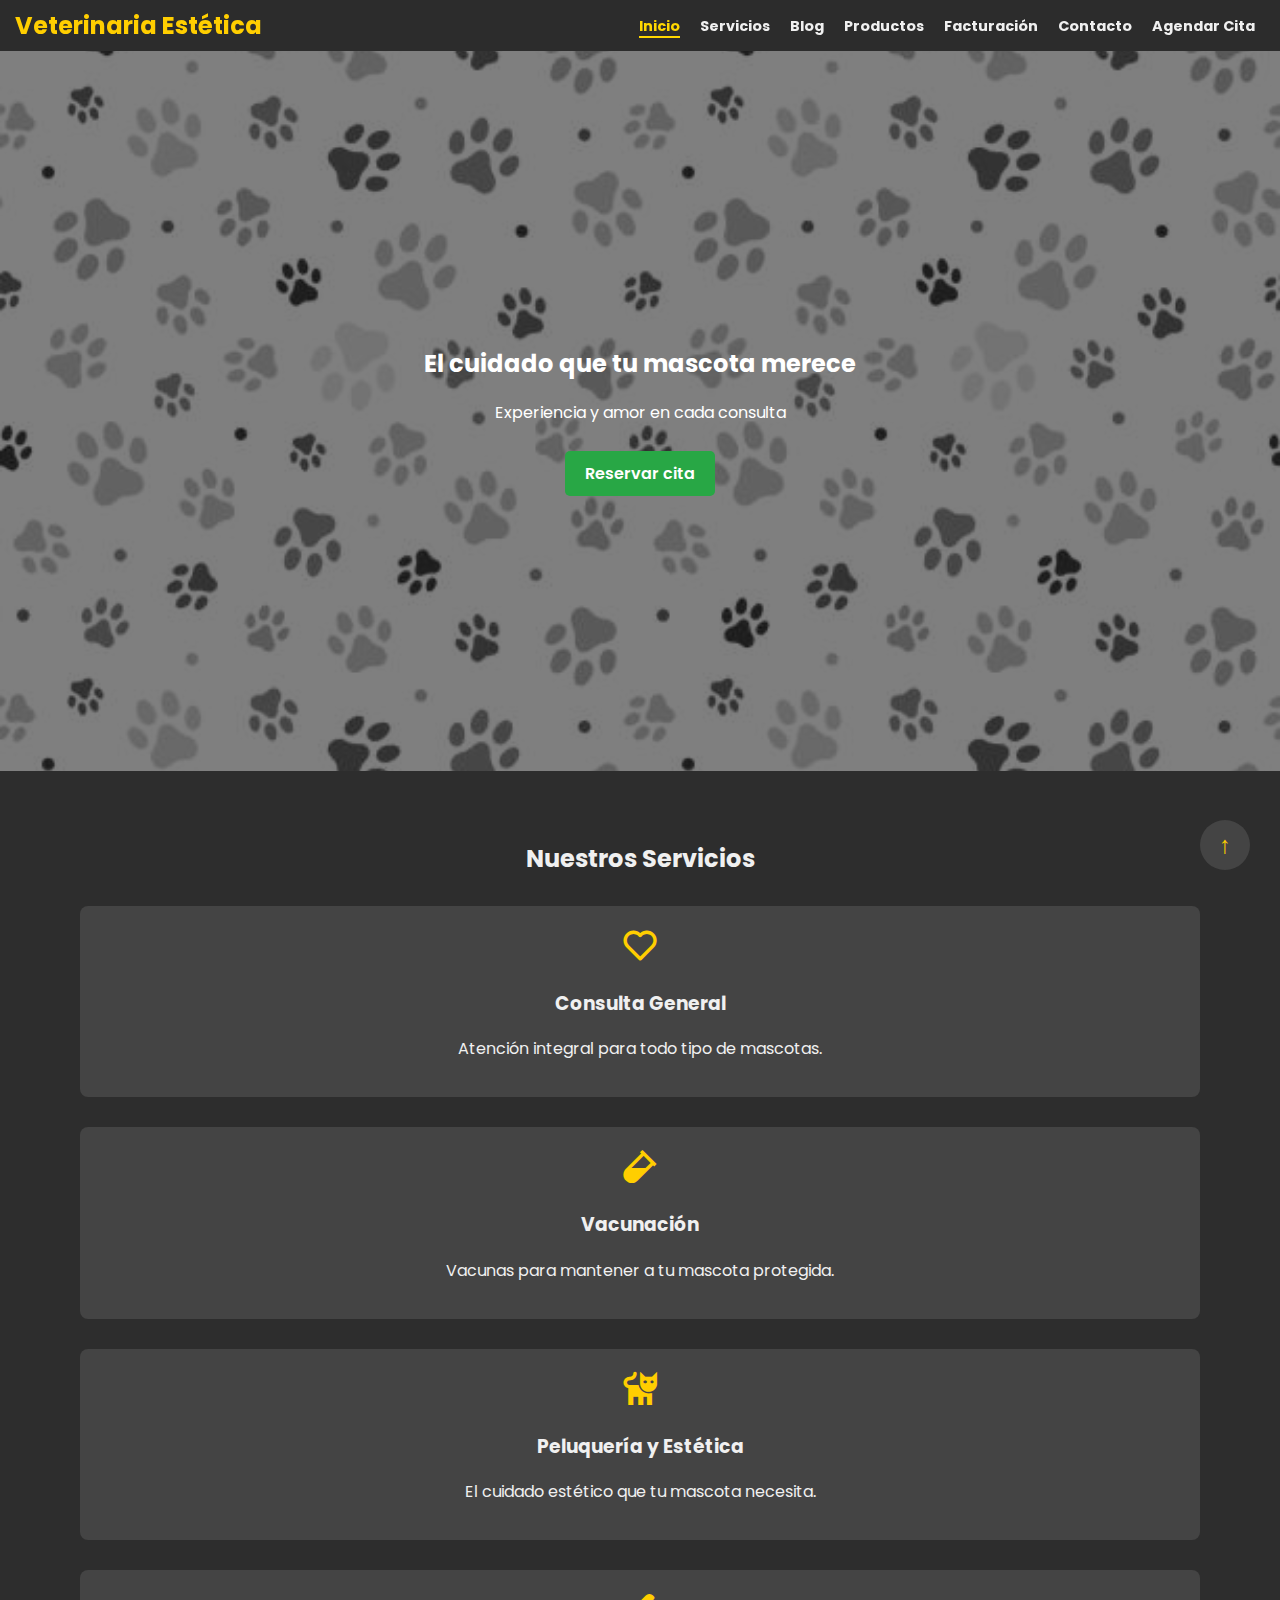
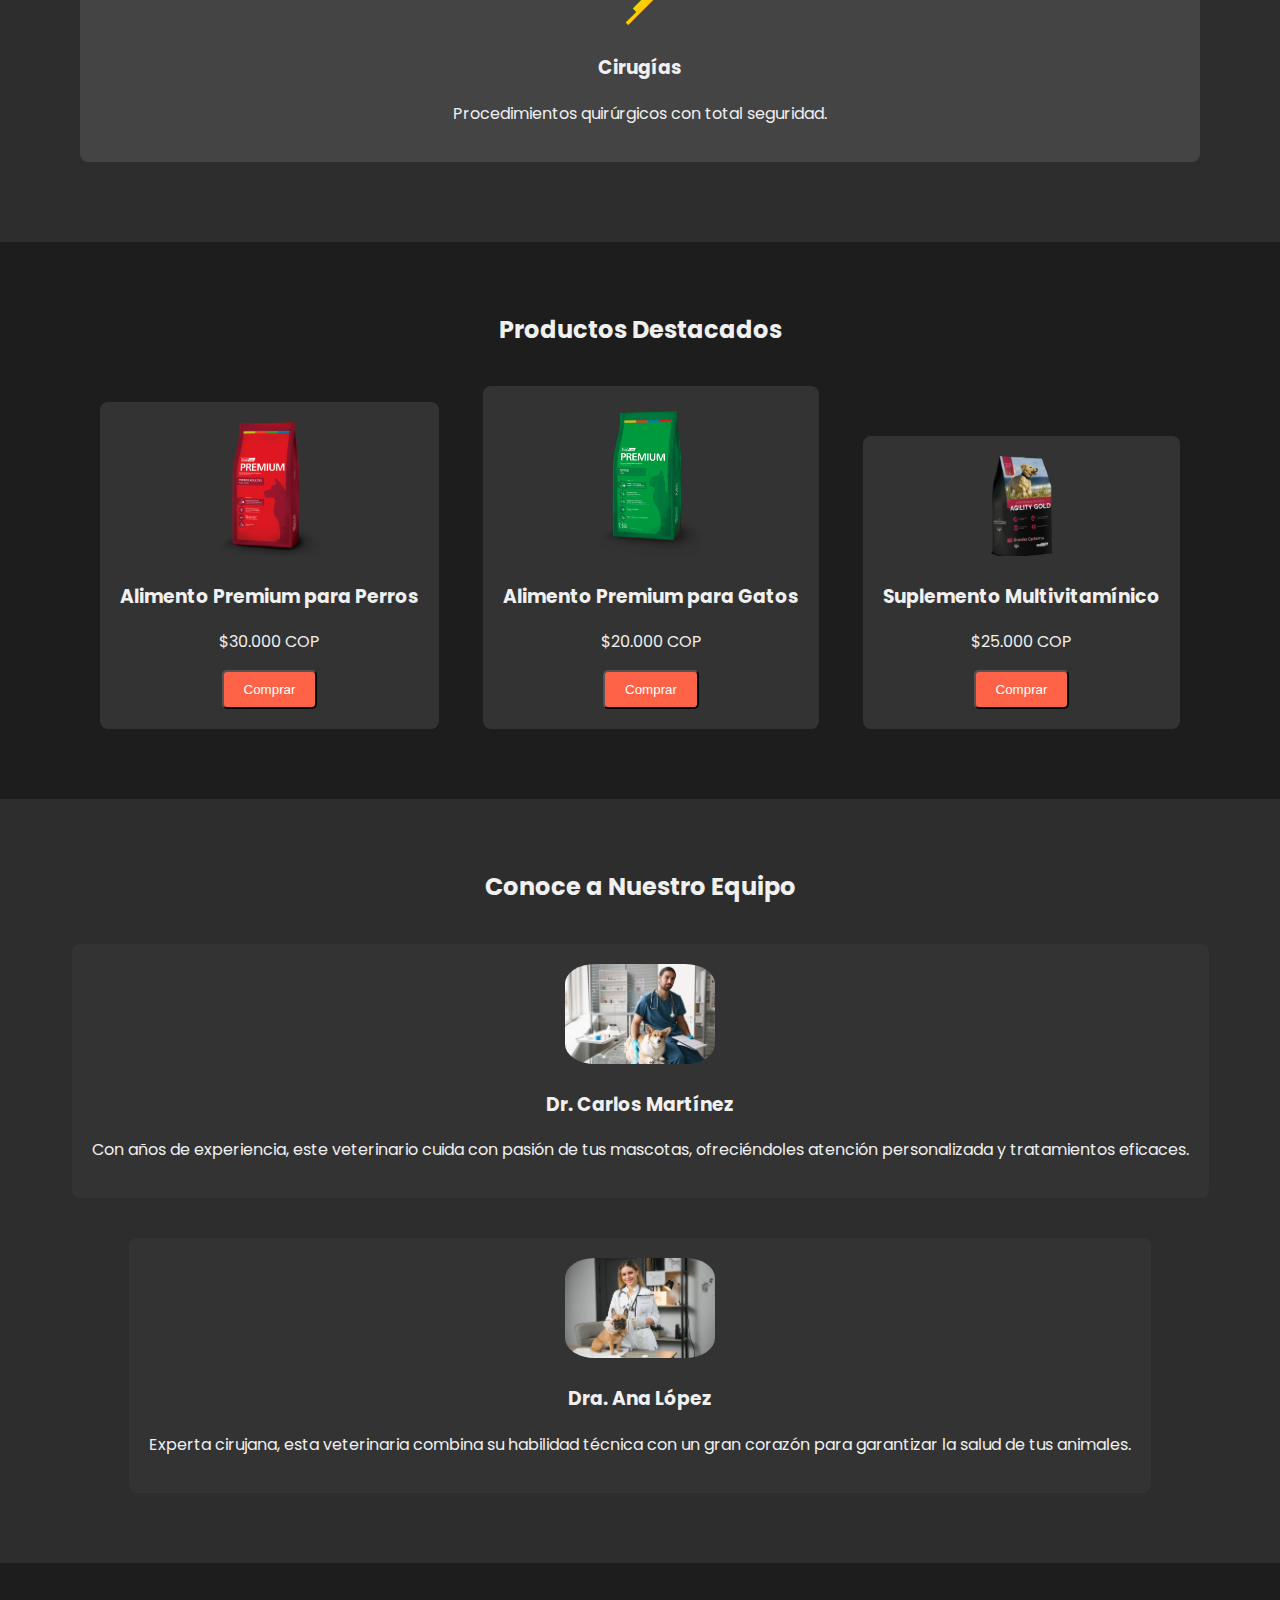
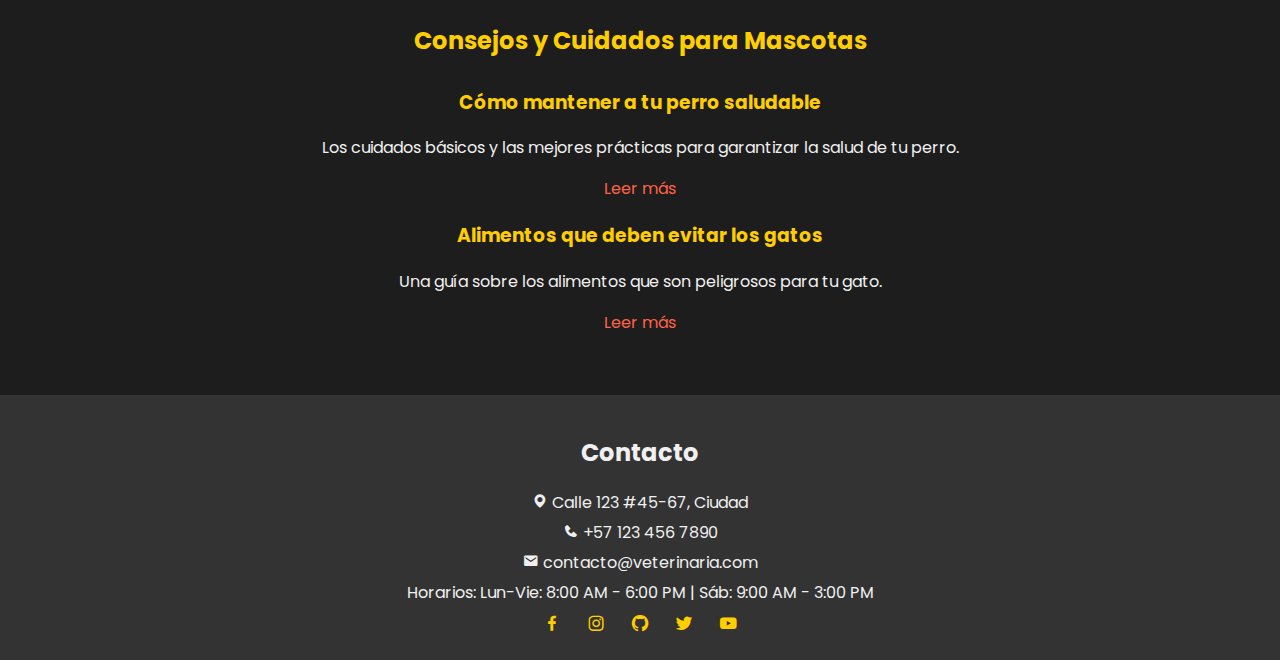
<file: index.html>
<!DOCTYPE html>
<html lang="es">
<head>
    <meta charset="UTF-8">
    <meta name="viewport" content="width=device-width, initial-scale=1.0">
    <meta http-equiv="X-UA-Compatible" content="ie=edge">
    <title>Veterinaria Estética</title>
    <link rel="stylesheet" href="styles.css">
    <link href="https://cdn.jsdelivr.net/npm/boxicons@2.1.4/css/boxicons.min.css" rel="stylesheet">
    <link href="https://fonts.googleapis.com/css2?family=Poppins:wght@400;600&display=swap" rel="stylesheet">
</head>
<body>
    <button class="btn-volver">
        &#8593; 
    </button>
    <header>
        <div class="logo">
            <h1>Veterinaria Estética</h1>
        </div>
        <div class="menu-toggle">
            <i class='bx bx-menu'></i> 
        </div>
        <nav>
            <ul>
                <li><a href="index.html">Inicio</a></li>
                <li><a href="servicios.html">Servicios</a></li>
                <li><a href="blog.html">Blog</a></li>
                <li><a href="productos.html">Productos</a></li>
                <li><a href="facturacion.html">Facturación</a></li> 
                <li><a href="#contacto">Contacto</a></li>
                <li><a href="agendar_cita.html">Agendar Cita</a></li>
            </ul>
        </nav>
    </header>

    <section id="inicio" class="hero">
        <div id="bg-imagen"></div>
        <div class="hero-text">
            <h2>El cuidado que tu mascota merece</h2>
            <p>Experiencia y amor en cada consulta</p>
            <a href="agendar_cita.html" class="boton" onclick="redirigirPagina('agendar_cita.html')">Reservar cita</a>
            
        </div>
    </section>

    <!-- Sección de servicios -->
    <section id="servicios" class="servicios">
        <h2>Nuestros Servicios</h2>
        <div class="servicio">
            <i class="bx bx-heart"></i>
            <h3>Consulta General</h3>
            <p>Atención integral para todo tipo de mascotas.</p>
        </div>
        <div class="servicio">
            <i class="bx bxs-vial"></i>
            <h3>Vacunación</h3>
            <p>Vacunas para mantener a tu mascota protegida.</p>
        </div>
        <div class="servicio">
            <i class='bx bxs-cat'></i>
            <h3>Peluquería y Estética</h3>
            <p>El cuidado estético que tu mascota necesita.</p>
        </div>
        <div class="servicio">
            <i class='bx bx-knife'></i>
            <h3>Cirugías</h3>
            <p>Procedimientos quirúrgicos con total seguridad.</p>
        </div>
    </section>

    <!-- Sección de productos -->
    <section id="productos" class="productos">
        <h2>Productos Destacados</h2>
        <div class="producto">
            <img src="imagenes/index1.png" alt="Producto 1">
            <h3>Alimento Premium para Perros</h3>
            <p>$30.000 COP</p>
            <button class="boton-comprar" onclick="redirigirPagina('facturacion.html')">Comprar</button>
        </div>
        <div class="producto">
            <img src="imagenes/index2.png" alt="Producto 2">
            <h3>Alimento Premium para Gatos</h3>
            <p>$20.000 COP</p>
            <button class="boton-comprar" onclick="redirigirPagina('facturacion.html')">Comprar</button>
        </div>
        <div class="producto">
            <img src="imagenes/index3.png" width="150" height="100" alt="Producto 3">
            <h3>Suplemento Multivitamínico</h3>
            <p>$25.000 COP</p>
            <button class="boton-comprar" onclick="redirigirPagina('facturacion.html')">Comprar</button>
        </div>
    </section>

    <!-- Sección del equipo -->
    <section id="equipo" class="equipo">
        <h2>Conoce a Nuestro Equipo</h2>
        <div class="miembro">
            <img src="imagenes/index4.avif" alt="Veterinario 1">
            <h3>Dr. Carlos Martínez</h3>
            <p> Con años de experiencia, este veterinario cuida con pasión de tus mascotas, ofreciéndoles atención personalizada y tratamientos eficaces.</p>
        </div>
        <div class="miembro">
            <img src="imagenes/index5.avif" alt="Veterinario 2">
            <h3>Dra. Ana López</h3>
            <p>Experta cirujana, esta veterinaria combina su habilidad técnica con un gran corazón para garantizar la salud de tus animales.</p>
        </div>
    </section>

    <!-- Sección del blog -->
    <section id="blog" class="blog">
        <h2>Consejos y Cuidados para Mascotas</h2>
        <article>
            <h3>Cómo mantener a tu perro saludable</h3>
            <p>Los cuidados básicos y las mejores prácticas para garantizar la salud de tu perro.</p>
            <a href="blog.html">Leer más</a>
        </article>
        <article>
            <h3>Alimentos que deben evitar los gatos</h3>
            <p>Una guía sobre los alimentos que son peligrosos para tu gato.</p>
            <a href="blog.html">Leer más</a>
        </article>
    </section>

    <!-- Sección de contacto -->
    <footer id="contacto">
        <h2>Contacto</h2>
        <p><i class="bx bxs-map"></i> Calle 123 #45-67, Ciudad</p>
        <p><i class="bx bxs-phone"></i> +57 123 456 7890</p>
        <p><i class="bx bxs-envelope"></i> contacto@veterinaria.com</p>
        <p>Horarios: Lun-Vie: 8:00 AM - 6:00 PM | Sáb: 9:00 AM - 3:00 PM</p>
        <div class="redes-sociales">
            <a href="https://www.facebook.com/?locale=es_LA" target="_blank"><i class="bx bxl-facebook"></i></a>
            <a href="https://www.instagram.com/?hl=es" target="_blank"><i class="bx bxl-instagram"></i></a>
            <a href="https://github.com/ZippyHarley" target="_blank"><i class="bx bxl-github"></i></a>
            <a href="https://x.com/i/flow/login" target="_blank"><i class="bx bxl-twitter"></i></a>
            <a href="https://www.youtube.com/" target="_blank"><i class="bx bxl-youtube"></i></a>
        </div>
    </footer>
    
    <script src="main.js"></script>
</body>
</html>
</file>
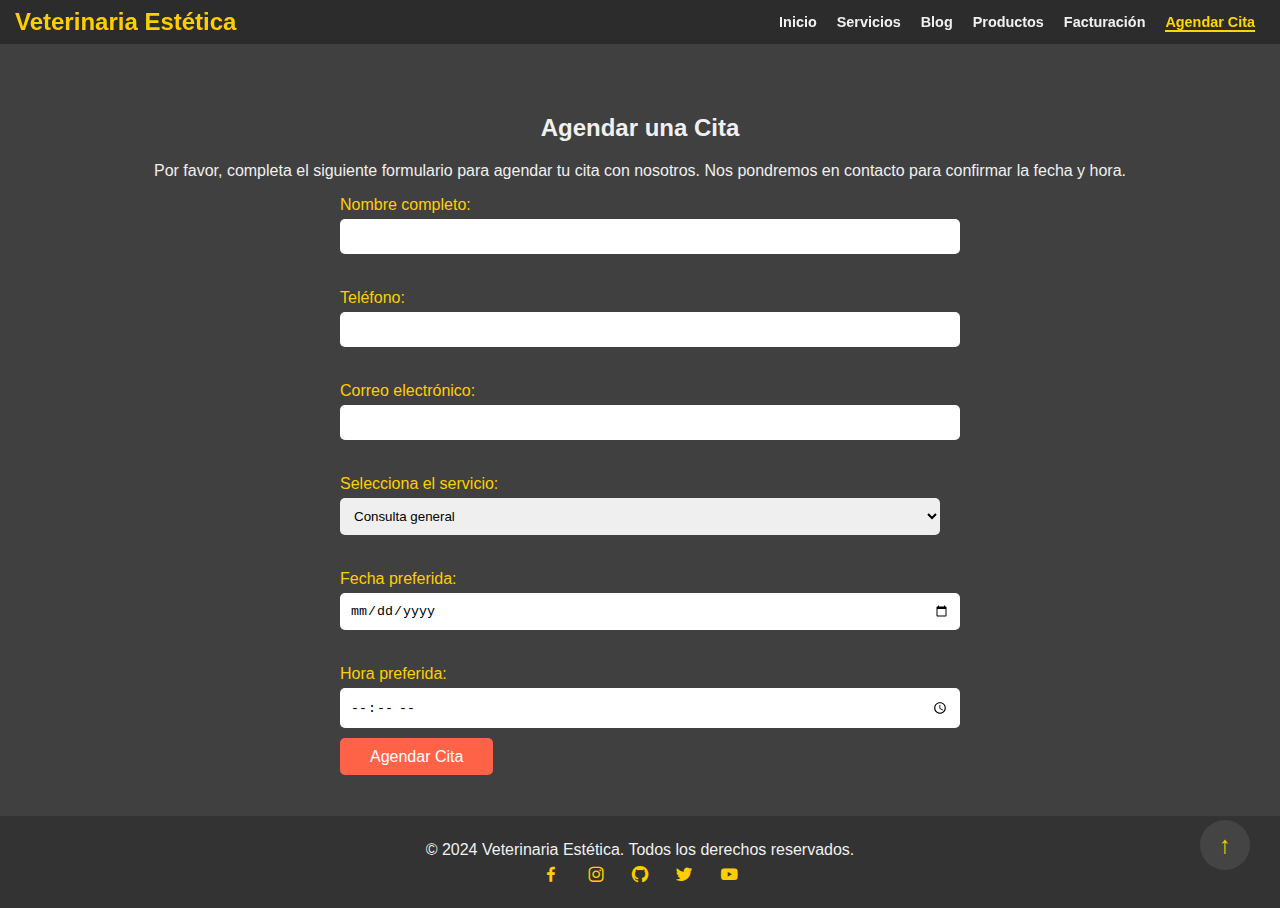
<file: agendar_cita.html>
<!DOCTYPE html>
<html lang="es">
<head>
    <meta charset="UTF-8">
    <meta name="viewport" content="width=device-width, initial-scale=1.0">
    <title>Agendar Cita - Veterinaria Estética</title>
    <link rel="stylesheet" href="styles.css">
    <link href="https://cdn.jsdelivr.net/npm/boxicons@2.1.4/css/boxicons.min.css" rel="stylesheet">
    <button class="btn-volver" onclick="scrollToTop()">
        &#8593; 
    </button>

    <script>
        function scrollToTop() {
            window.scrollTo({ top: 0, behavior: 'smooth' });
        }
    </script>
</head>
<body> 
    <header>
        <div class="logo">
            <h1>Veterinaria Estética</h1>
        </div>
        <div class="menu-toggle">
            <i class='bx bx-menu'></i> 
        </div>
        <nav>
            <ul>
                <li><a href="index.html">Inicio</a></li>
                <li><a href="servicios.html">Servicios</a></li>
                <li><a href="blog.html">Blog</a></li>
                <li><a href="productos.html">Productos</a></li>
                <li><a href="facturacion.html">Facturación</a></li> 
                <li><a href="agendar_cita.html">Agendar Cita</a></li>
            </ul>
        </nav>
    </header>

    <section class="agendar-cita">
        <h2>Agendar una Cita</h2>
        <p>Por favor, completa el siguiente formulario para agendar tu cita con nosotros. Nos pondremos en contacto para confirmar la fecha y hora.</p>

        <form action="submit-cita.html" method="post">
            <label for="nombre">Nombre completo:</label>
            <input type="text" id="nombre" name="nombre" required>

            <label for="telefono">Teléfono:</label>
            <input type="tel" id="telefono" name="telefono" required>

            <label for="email">Correo electrónico:</label>
            <input type="email" id="email" name="email" required>

            <label for="servicio">Selecciona el servicio:</label>
            <select id="servicio" name="servicio">
                <option value="consulta">Consulta general</option>
                <option value="vacunacion">Vacunación</option>
                <option value="cirugia">Cirugía</option>
                <option value="estetica">Estética y cuidado</option>
            </select>

            <label for="fecha">Fecha preferida:</label>
            <input type="date" id="fecha" name="fecha" required>

            <label for="hora">Hora preferida:</label>
            <input type="time" id="hora" name="hora" required>

            <a href="agendar_cita.html"  class="BotonF">Agendar Cita</a>

        </form>
    </section>

    <footer>
        <p>&copy; 2024 Veterinaria Estética. Todos los derechos reservados.</p>
        <div class="redes-sociales">
            <a href="https://www.facebook.com/?locale=es_LA" target="_blank"><i class="bx bxl-facebook"></i></a>
            <a href="https://www.instagram.com/?hl=es" target="_blank"><i class="bx bxl-instagram"></i></a>
            <a href="https://github.com/ZippyHarley" target="_blank"><i class="bx bxl-github"></i></a>
            <a href="https://x.com/i/flow/login" target="_blank"><i class="bx bxl-twitter"></i></a>
            <a href="https://www.youtube.com/" target="_blank"><i class="bx bxl-youtube"></i></a>
        </div>
        <script src="main.js"></script>
    </footer>
</body>
</html>
</file>
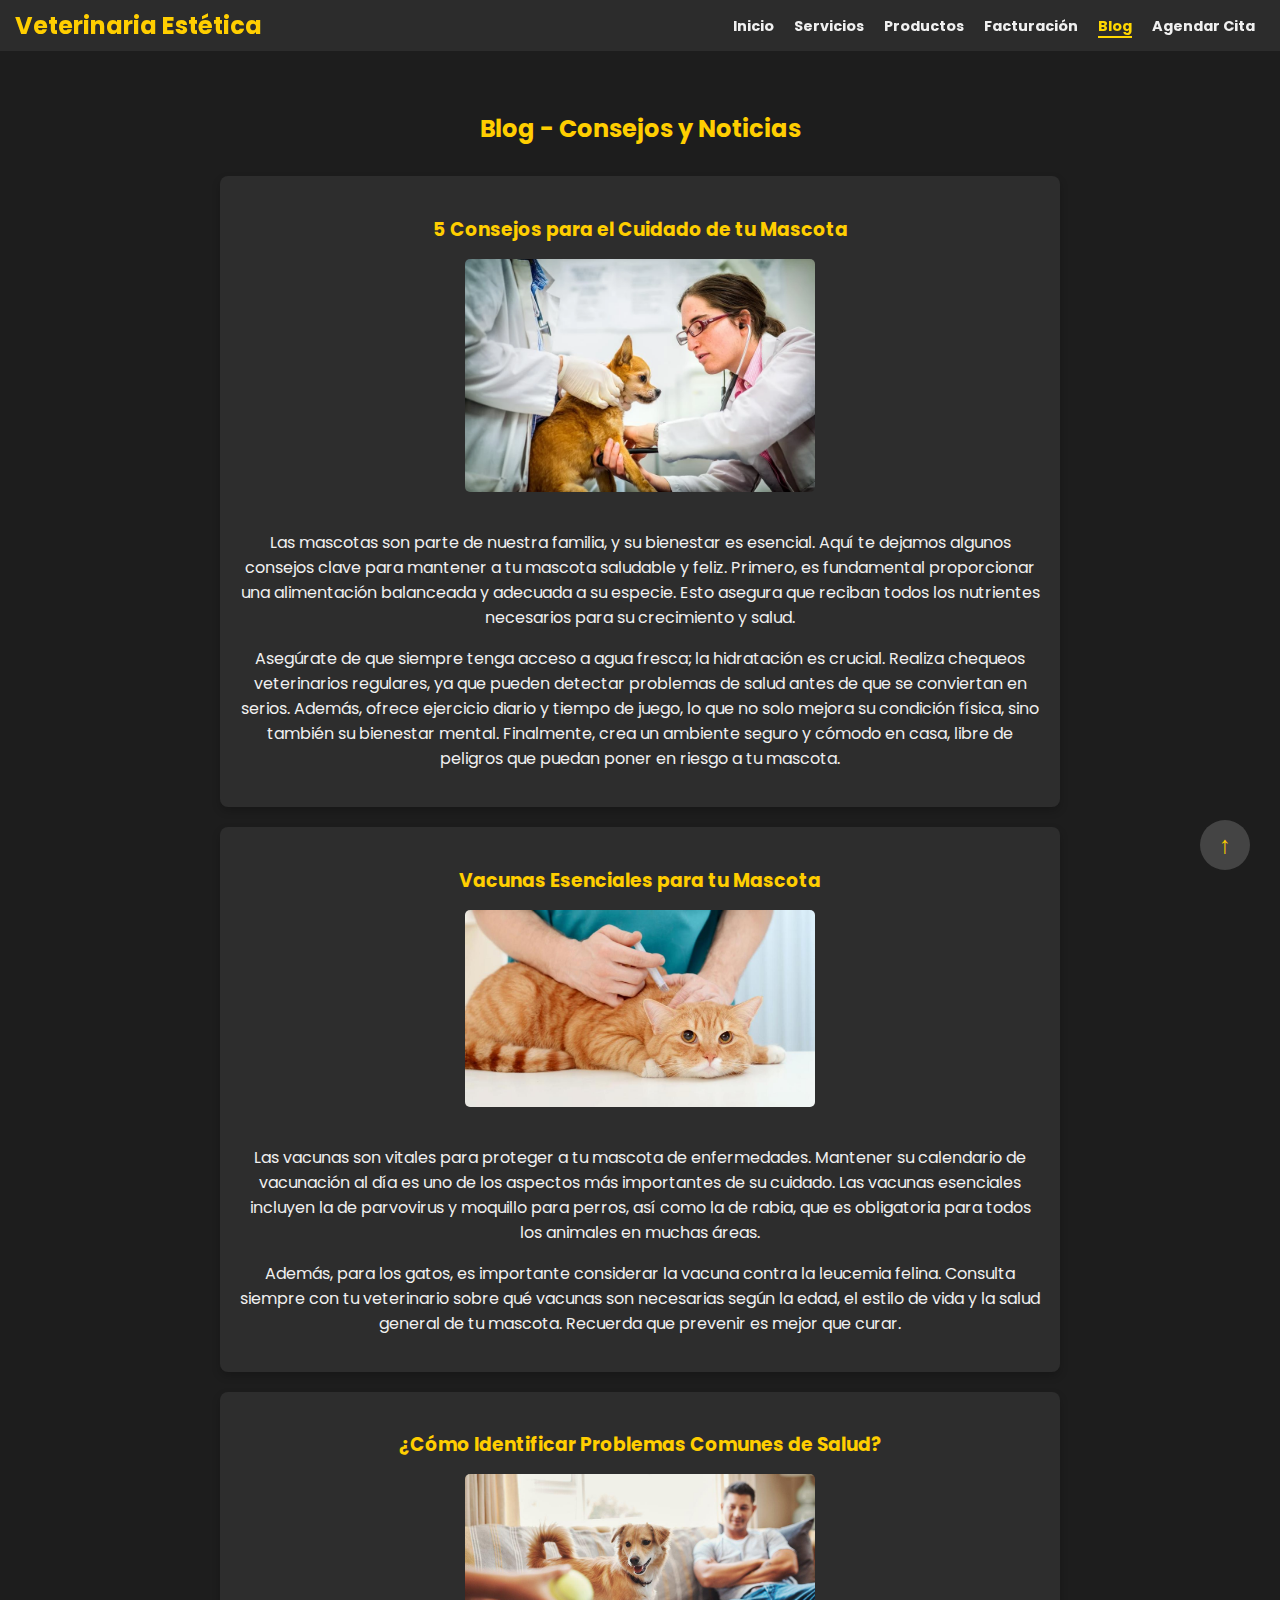
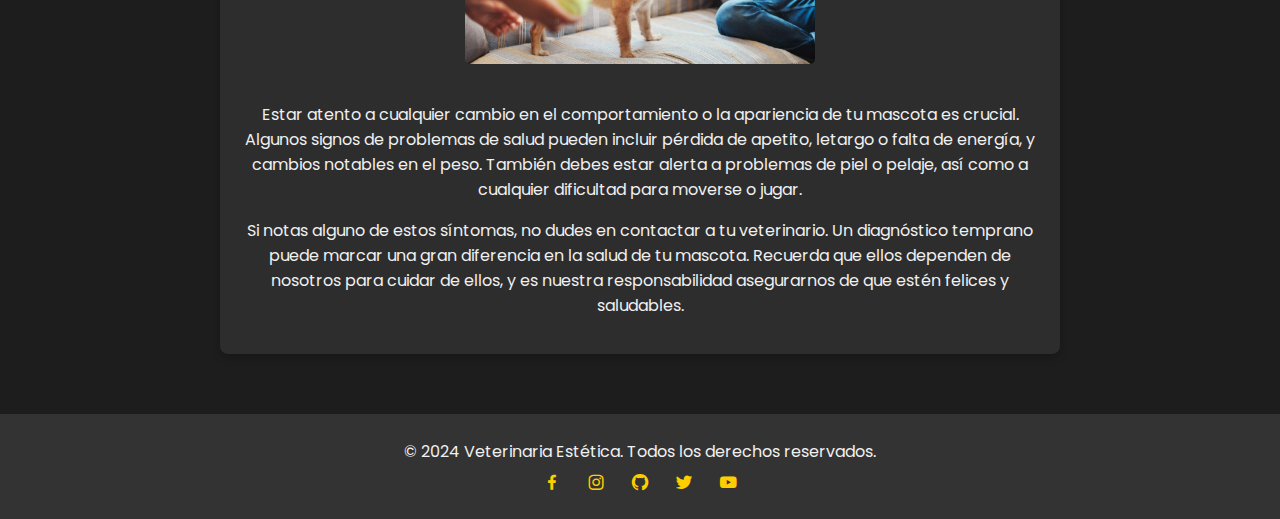
<file: blog.html>
<!DOCTYPE html>
<html lang="es">
<head>
    <meta charset="UTF-8">
    <meta name="viewport" content="width=device-width, initial-scale=1.0">
    <title>Blog - Veterinaria Estética</title>
    <link rel="stylesheet" href="styles.css">
    <link href="https://cdn.jsdelivr.net/npm/boxicons@2.1.4/css/boxicons.min.css" rel="stylesheet">
    <link href="https://fonts.googleapis.com/css2?family=Poppins:wght@400;600&display=swap" rel="stylesheet">
<button class="btn-volver" onclick="scrollToTop()">
    &#8593;
</button>

</head>
<body>
    <header>
        <div class="logo">
            <h1>Veterinaria Estética</h1>
        </div>
        <div class="menu-toggle">
            <i class='bx bx-menu'></i>
        </div>
        <nav>
            <ul>
                <li><a href="index.html">Inicio</a></li>
                <li><a href="servicios.html">Servicios</a></li>
                <li><a href="productos.html">Productos</a></li>
                <li><a href="facturacion.html">Facturación</a></li>
                <li><a href="blog.html">Blog</a></li>
                <li><a href="agendar_cita.html">Agendar Cita</a></li>
            </ul>
        </nav>
    </header>
    <!-- Sección de blog -->
    <div class="blog">
        <h2>Blog - Consejos y Noticias</h2>

        <article class="blog-post">
            <h3>5 Consejos para el Cuidado de tu Mascota</h3>
            <img src="imagenes/blog1.webp" width="350" height="350" alt="Cuidado de mascotas">
            <p>Las mascotas son parte de nuestra familia, y su bienestar es esencial. Aquí te dejamos algunos consejos clave para mantener a tu mascota saludable y feliz. Primero, es fundamental proporcionar una alimentación balanceada y adecuada a su especie. Esto asegura que reciban todos los nutrientes necesarios para su crecimiento y salud.</p>
            <p>Asegúrate de que siempre tenga acceso a agua fresca; la hidratación es crucial. Realiza chequeos veterinarios regulares, ya que pueden detectar problemas de salud antes de que se conviertan en serios. Además, ofrece ejercicio diario y tiempo de juego, lo que no solo mejora su condición física, sino también su bienestar mental. Finalmente, crea un ambiente seguro y cómodo en casa, libre de peligros que puedan poner en riesgo a tu mascota.</p>
        </article>

        <article class="blog-post">
            <h3>Vacunas Esenciales para tu Mascota</h3>
            <img src="imagenes/blog2.jpeg" width="350" height="350" alt="Vacunas para mascotas">
            <p>Las vacunas son vitales para proteger a tu mascota de enfermedades. Mantener su calendario de vacunación al día es uno de los aspectos más importantes de su cuidado. Las vacunas esenciales incluyen la de parvovirus y moquillo para perros, así como la de rabia, que es obligatoria para todos los animales en muchas áreas.</p>
            <p>Además, para los gatos, es importante considerar la vacuna contra la leucemia felina. Consulta siempre con tu veterinario sobre qué vacunas son necesarias según la edad, el estilo de vida y la salud general de tu mascota. Recuerda que prevenir es mejor que curar.</p>
        </article>

        <article class="blog-post">
            <h3>¿Cómo Identificar Problemas Comunes de Salud?</h3>
            <img src="imagenes/blog3.jpg" width="350" height="350" alt="Salud de mascotas">
            <p>Estar atento a cualquier cambio en el comportamiento o la apariencia de tu mascota es crucial. Algunos signos de problemas de salud pueden incluir pérdida de apetito, letargo o falta de energía, y cambios notables en el peso. También debes estar alerta a problemas de piel o pelaje, así como a cualquier dificultad para moverse o jugar.</p>
            <p>Si notas alguno de estos síntomas, no dudes en contactar a tu veterinario. Un diagnóstico temprano puede marcar una gran diferencia en la salud de tu mascota. Recuerda que ellos dependen de nosotros para cuidar de ellos, y es nuestra responsabilidad asegurarnos de que estén felices y saludables.</p>
        </article>
    </div>
    <footer>
        <p>&copy; 2024 Veterinaria Estética. Todos los derechos reservados.</p>
        <div class="redes-sociales">
            <a href="https://www.facebook.com/?locale=es_LA" target="_blank"><i class="bx bxl-facebook"></i></a>
            <a href="https://www.instagram.com/?hl=es" target="_blank"><i class="bx bxl-instagram"></i></a>
            <a href="https://github.com/ZippyHarley" target="_blank"><i class="bx bxl-github"></i></a>
            <a href="https://x.com/i/flow/login" target="_blank"><i class="bx bxl-twitter"></i></a>
            <a href="https://www.youtube.com/" target="_blank"><i class="bx bxl-youtube"></i></a>
        </div>
    </footer>
    <script src="main.js"></script>

</body>
</html>
</file>
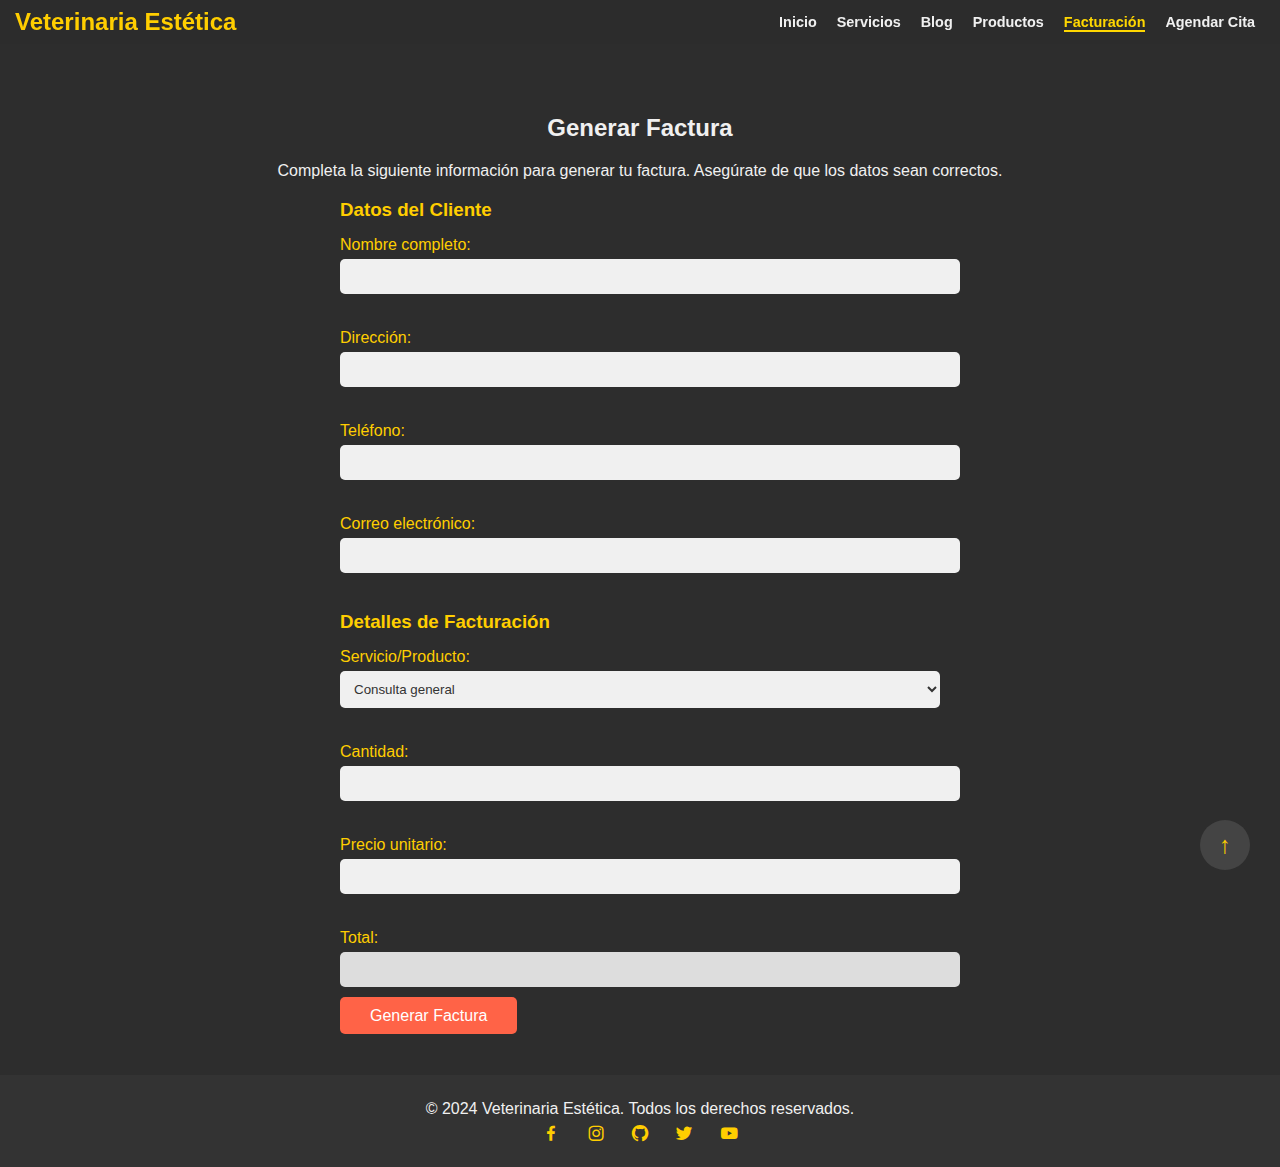
<file: facturacion.html>
<!DOCTYPE html>
<html lang="es">
<head>
    <meta charset="UTF-8">
    <meta name="viewport" content="width=device-width, initial-scale=1.0">
    <title>Facturación - Veterinaria Estética</title>
    <link rel="stylesheet" href="styles.css"> 
    <link href="https://cdn.jsdelivr.net/npm/boxicons@2.1.4/css/boxicons.min.css" rel="stylesheet">
     <button class="btn-volver" onclick="scrollToTop()">
        &#8593;
    </button>
</head>
<body>
    <header>
        <div class="logo">
            <h1>Veterinaria Estética</h1>
        </div>
        <div class="menu-toggle">
            <i class='bx bx-menu'></i> 
        </div>
        <nav>
            <ul>
                <li><a href="index.html">Inicio</a></li>
                <li><a href="servicios.html">Servicios</a></li>
                <li><a href="blog.html">Blog</a></li>
                <li><a href="productos.html">Productos</a></li>
                <li><a href="facturacion.html">Facturación</a></li>
                <li><a href="agendar_cita.html">Agendar Cita</a></li>
            </ul>
        </nav>
    </header>

    <section class="facturacion">
        <h2>Generar Factura</h2>
        <p>Completa la siguiente información para generar tu factura. Asegúrate de que los datos sean correctos.</p>

        <form action="submit-factura.html" method="post">
            <h3>Datos del Cliente</h3>
            <label for="nombre">Nombre completo:</label>
            <input type="text" id="nombre" name="nombre" required>

            <label for="direccion">Dirección:</label>
            <input type="text" id="direccion" name="direccion" required>

            <label for="telefono">Teléfono:</label>
            <input type="tel" id="telefono" name="telefono" required>

            <label for="email">Correo electrónico:</label>
            <input type="email" id="email" name="email" required>

            <h3>Detalles de Facturación</h3>
            <label for="servicio">Servicio/Producto:</label>
            <select id="servicio" name="servicio" required>
                <option value="consulta">Consulta general</option>
                <option value="vacunacion">Vacunación</option>
                <option value="cirugia">Cirugía</option>
                <option value="estetica">Estética y cuidado</option>
                <option value="alimentos">Alimentos para mascotas</option>
                <option value="accesorios">Accesorios para mascotas</option>
            </select>

            <div id="productos-seccion" style="display: none;">
                <h3>Productos para Mascotas</h3>
                <label for="producto">Selecciona el producto:</label>
                <select id="producto" name="producto">
                    <option value="alimento_perro">Alimento para Perros</option>
                    <option value="alimento_gato">Alimento para Gatos</option>
                    <option value="juguetes_perro">Juguetes para Perros</option>
                    <option value="juguetes_gato">Juguetes para Gatos</option>
                    <option value="camas_mascotas">Camas para Mascotas</option>
                    <option value="otros_accesorios">Otros Accesorios</option>
                </select>
            </div>

            <label for="cantidad">Cantidad:</label>
            <input type="number" id="cantidad" name="cantidad" min="1" required>

            <label for="precio">Precio unitario:</label>
            <input type="number" id="precio" name="precio" min="0" step="0.01" required>

            <label for="total">Total:</label>
            <input type="number" id="total" name="total" min="0" step="0.01" readonly>

            <a href="facturacion.html"  class="BotonF">Generar Factura</a>

        </form>
    </section>

    <footer>
        <p>&copy; 2024 Veterinaria Estética. Todos los derechos reservados.</p>
        <div class="redes-sociales">
            <a href="https://www.facebook.com/?locale=es_LA" target="_blank"><i class="bx bxl-facebook"></i></a>
            <a href="https://www.instagram.com/?hl=es" target="_blank"><i class="bx bxl-instagram"></i></a>
            <a href="https://github.com/ZippyHarley" target="_blank"><i class="bx bxl-github"></i></a>
            <a href="https://x.com/i/flow/login" target="_blank"><i class="bx bxl-twitter"></i></a>
            <a href="https://www.youtube.com/" target="_blank"><i class="bx bxl-youtube"></i></a>
        </div>
        <script src="main.js"></script>
    </footer>
</body>
</html>
</file>
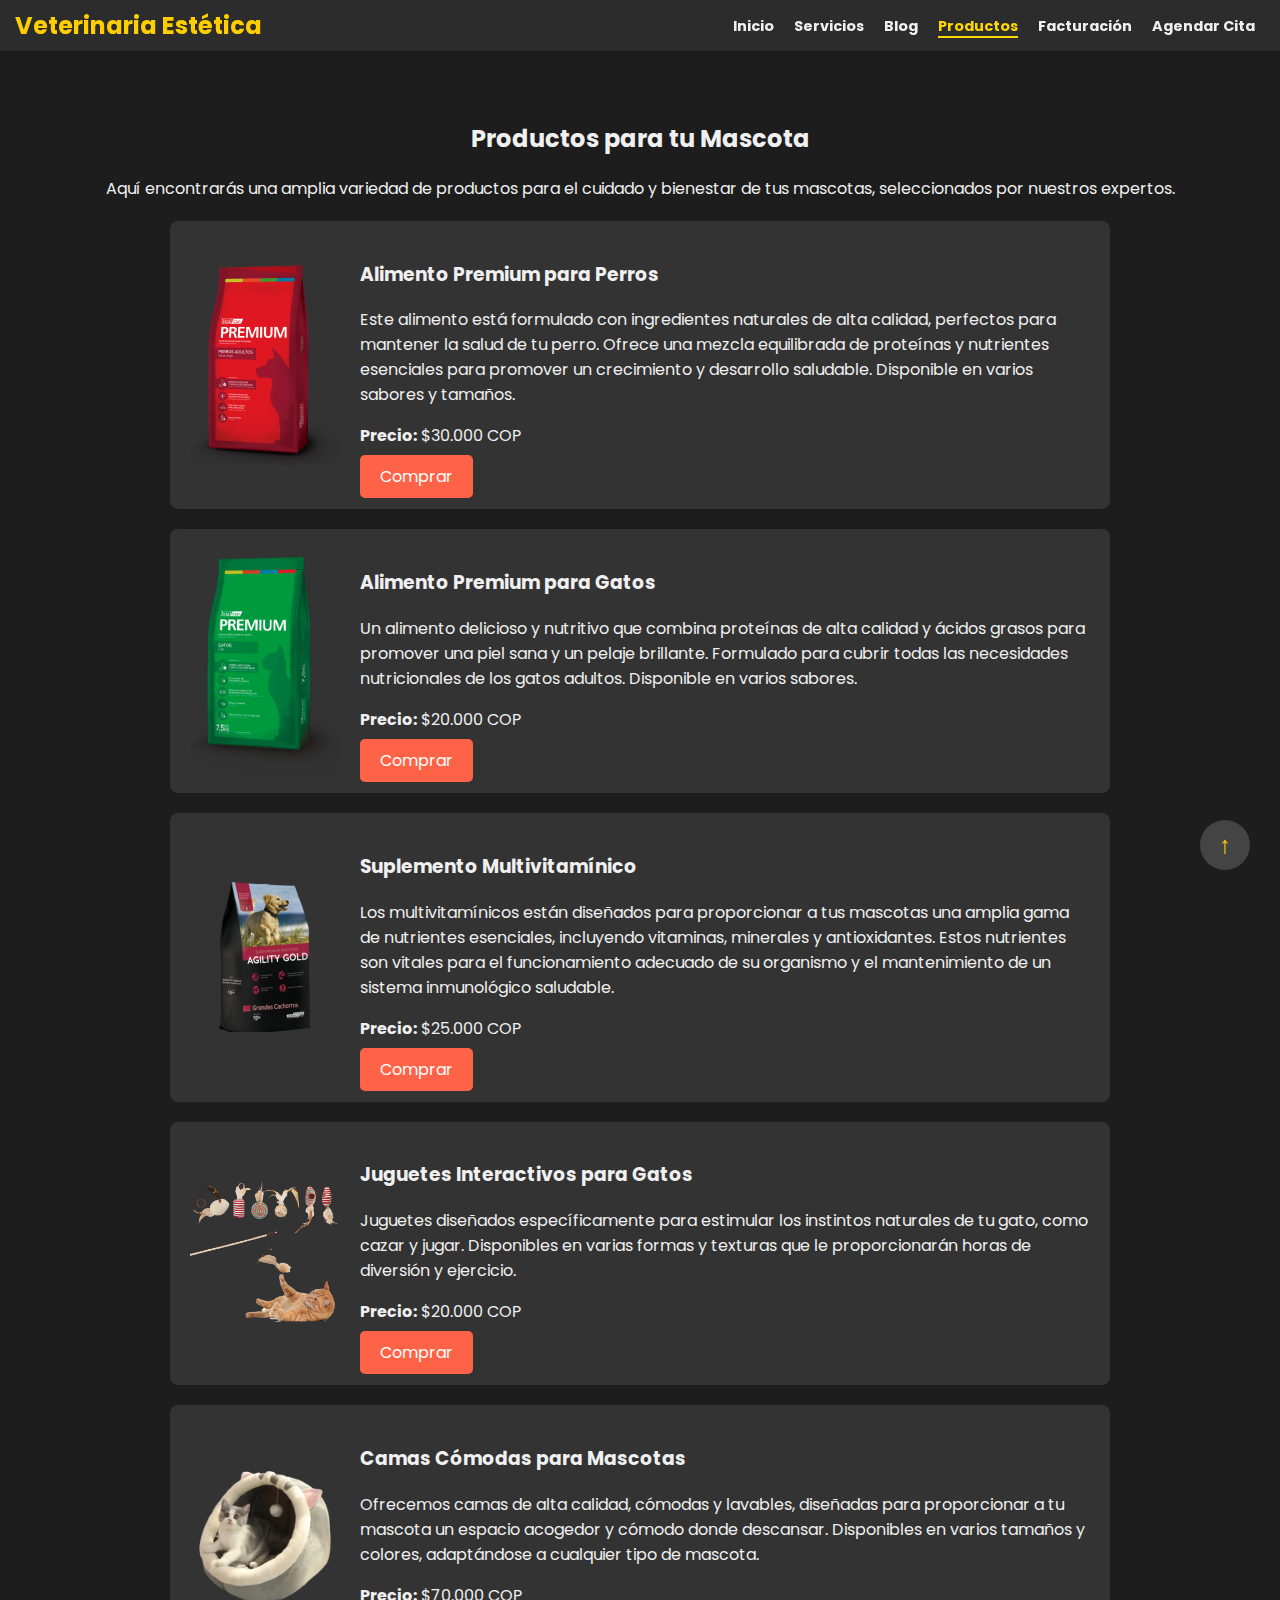
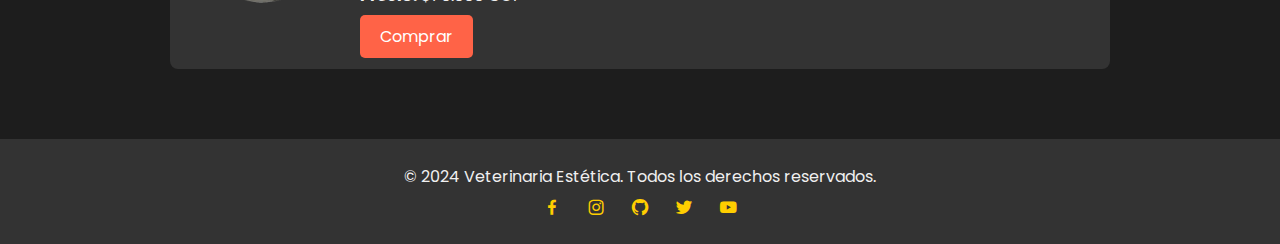
<file: productos.html>
<!DOCTYPE html>
<html lang="es">
<head>
    <meta charset="UTF-8">
    <meta name="viewport" content="width=device-width, initial-scale=1.0">
    <title>Productos - Veterinaria Estética</title>
    <link rel="stylesheet" href="styles.css"> 
    <link href="https://cdn.jsdelivr.net/npm/boxicons@2.1.4/css/boxicons.min.css" rel="stylesheet">
    <link href="https://fonts.googleapis.com/css2?family=Poppins:wght@400;600&display=swap" rel="stylesheet">
<button class="btn-volver" onclick="scrollToTop()">
    &#8593;
</button>
</head>
<body>
    <header>
        <div class="logo">
            <h1>Veterinaria Estética</h1>
        </div>
        <div class="menu-toggle">
            <i class='bx bx-menu'></i>
        </div>
        <nav>
            <ul>
                <li><a href="index.html">Inicio</a></li>
                <li><a href="servicios.html">Servicios</a></li>
                <li><a href="blog.html">Blog</a></li>
                <li><a href="productos.html">Productos</a></li>
                <li><a href="facturacion.html">Facturación</a></li> 
                <li><a href="agendar_cita.html">Agendar Cita</a></li>
            </ul>
        </nav>
    </header>

    <section class="productos">
        <h2>Productos para tu Mascota</h2>
        <p>Aquí encontrarás una amplia variedad de productos para el cuidado y bienestar de tus mascotas, seleccionados por nuestros expertos.</p>

        <div class="producto-item">
            <img src="imagenes/index1.png" alt="Alimento para Perros">
            <div class="producto-descripcion">
                <h3>Alimento Premium para Perros</h3>
                <p>Este alimento está formulado con ingredientes naturales de alta calidad, perfectos para mantener la salud de tu perro. Ofrece una mezcla equilibrada de proteínas y nutrientes esenciales para promover un crecimiento y desarrollo saludable. Disponible en varios sabores y tamaños.</p>
                <p><strong>Precio:</strong> $30.000 COP</p>
                <a href="facturacion.html" class="boton-comprar">Comprar</a>
            </div>
        </div>

        <div class="producto-item">
            <img src="imagenes/index2.png" alt="Alimento para Gatos">
            <div class="producto-descripcion">
                <h3>Alimento Premium para Gatos</h3>
                <p>Un alimento delicioso y nutritivo que combina proteínas de alta calidad y ácidos grasos para promover una piel sana y un pelaje brillante. Formulado para cubrir todas las necesidades nutricionales de los gatos adultos. Disponible en varios sabores.</p>
                <p><strong>Precio:</strong> $20.000 COP</p>
                <a href="facturacion.html" class="boton-comprar">Comprar</a>
            </div>
        </div>

        <div class="producto-item">
            <img src="imagenes/index3.png" alt="Multivitamínico">
            <div class="producto-descripcion">
                <h3>Suplemento Multivitamínico</h3>
                <p>Los multivitamínicos están diseñados para proporcionar a tus mascotas una amplia gama de nutrientes esenciales, incluyendo vitaminas, minerales y antioxidantes. Estos nutrientes son vitales para el funcionamiento adecuado de su organismo y el mantenimiento de un sistema inmunológico saludable.</p>
                <p><strong>Precio:</strong> $25.000 COP</p>
                <a href="facturacion.html" class="boton-comprar">Comprar</a>
            </div>
        </div>

        <div class="producto-item">
            <img src="imagenes/productos1.webp" alt="Juguetes para Gatos">
            <div class="producto-descripcion">
                <h3>Juguetes Interactivos para Gatos</h3>
                <p>Juguetes diseñados específicamente para estimular los instintos naturales de tu gato, como cazar y jugar. Disponibles en varias formas y texturas que le proporcionarán horas de diversión y ejercicio.</p>
                <p><strong>Precio:</strong> $20.000 COP</p>
                <a href="facturacion.html" class="boton-comprar">Comprar</a>
            </div>
        </div>

        <div class="producto-item">
            <img src="imagenes/productos2.webp" alt="Camas para Mascotas">
            <div class="producto-descripcion">
                <h3>Camas Cómodas para Mascotas</h3>
                <p>Ofrecemos camas de alta calidad, cómodas y lavables, diseñadas para proporcionar a tu mascota un espacio acogedor y cómodo donde descansar. Disponibles en varios tamaños y colores, adaptándose a cualquier tipo de mascota.</p>
                <p><strong>Precio:</strong> $70.000 COP</p>
                <a href="facturacion.html" class="boton-comprar">Comprar</a>
            </div>
        </div>

    </section>

    <footer>
        <p>&copy; 2024 Veterinaria Estética. Todos los derechos reservados.</p>
        <div class="redes-sociales">
            <a href="https://www.facebook.com/?locale=es_LA" target="_blank"><i class="bx bxl-facebook"></i></a>
            <a href="https://www.instagram.com/?hl=es" target="_blank"><i class="bx bxl-instagram"></i></a>
            <a href="https://github.com/ZippyHarley" target="_blank"><i class="bx bxl-github"></i></a>
            <a href="https://x.com/i/flow/login" target="_blank"><i class="bx bxl-twitter"></i></a>
            <a href="https://www.youtube.com/" target="_blank"><i class="bx bxl-youtube"></i></a>
        </div> 
        <script src="main.js"></script>
    </footer>
</body>
</html>
</file>
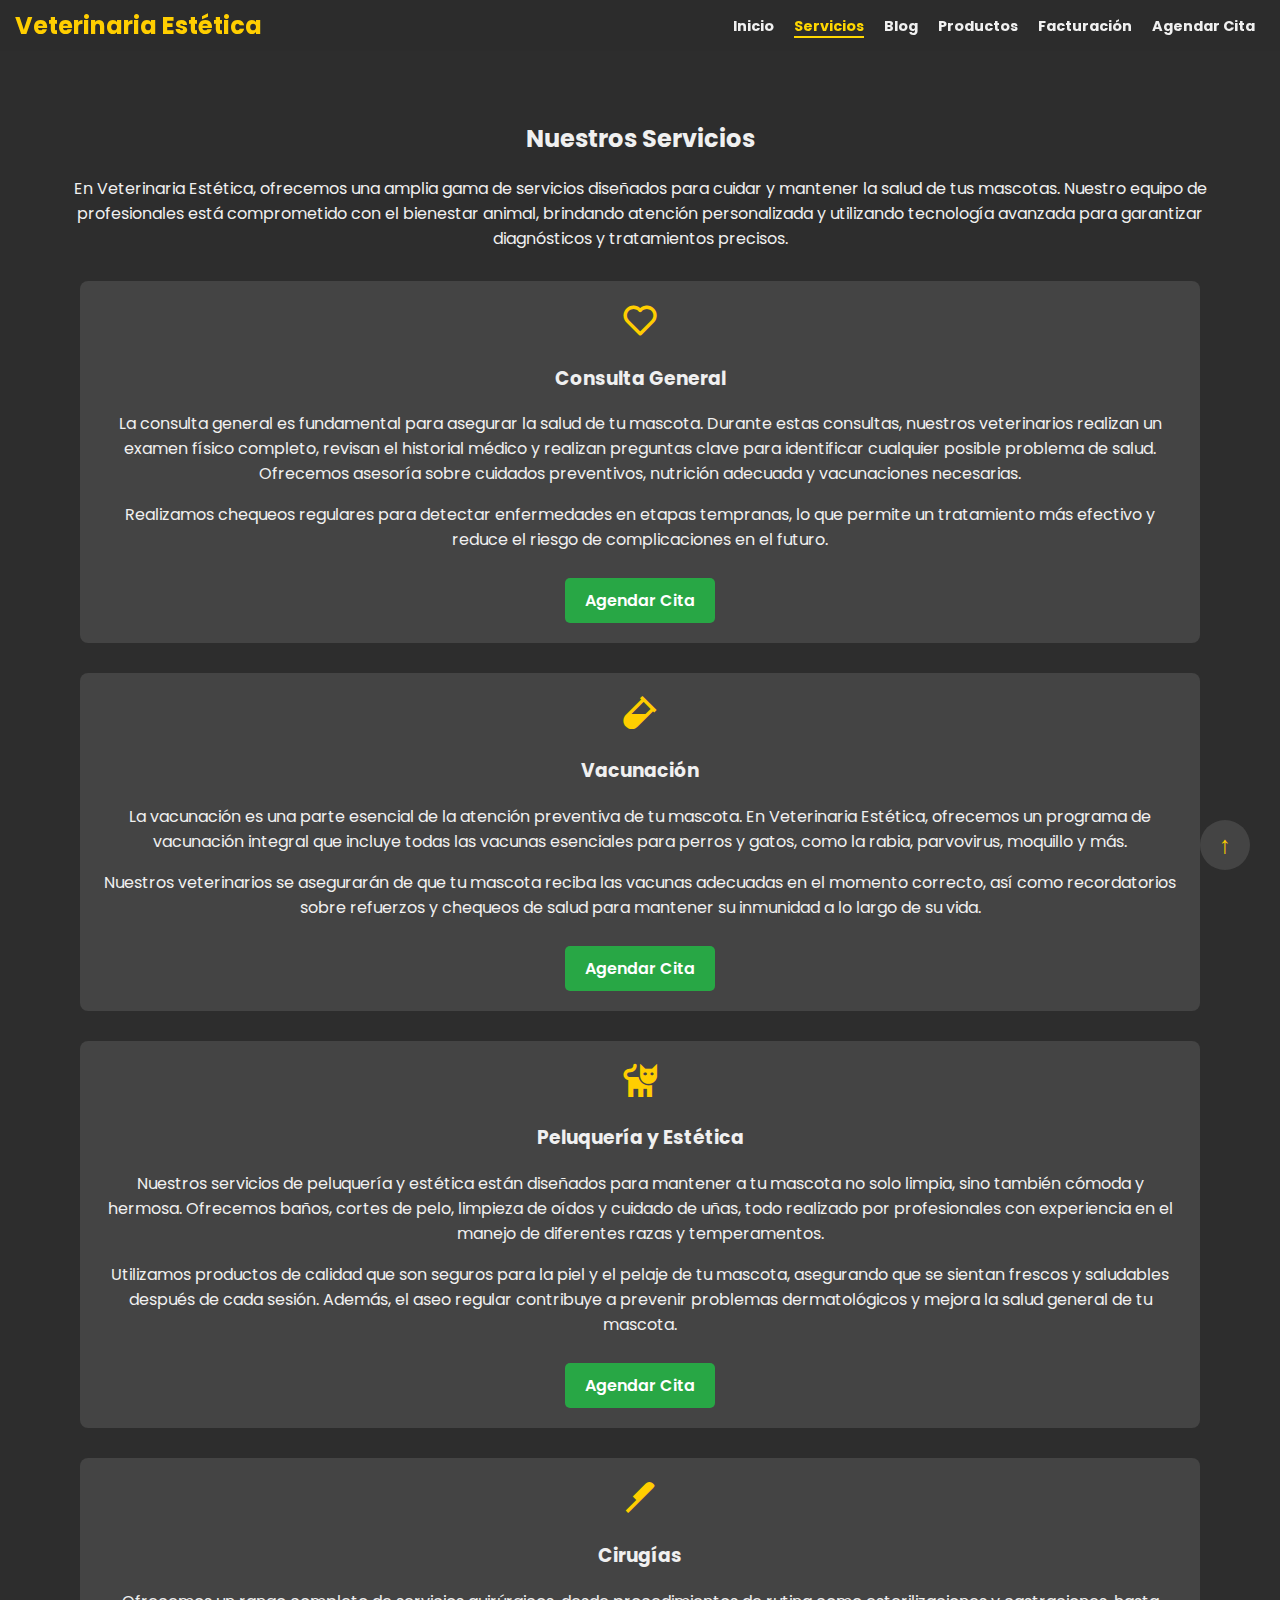
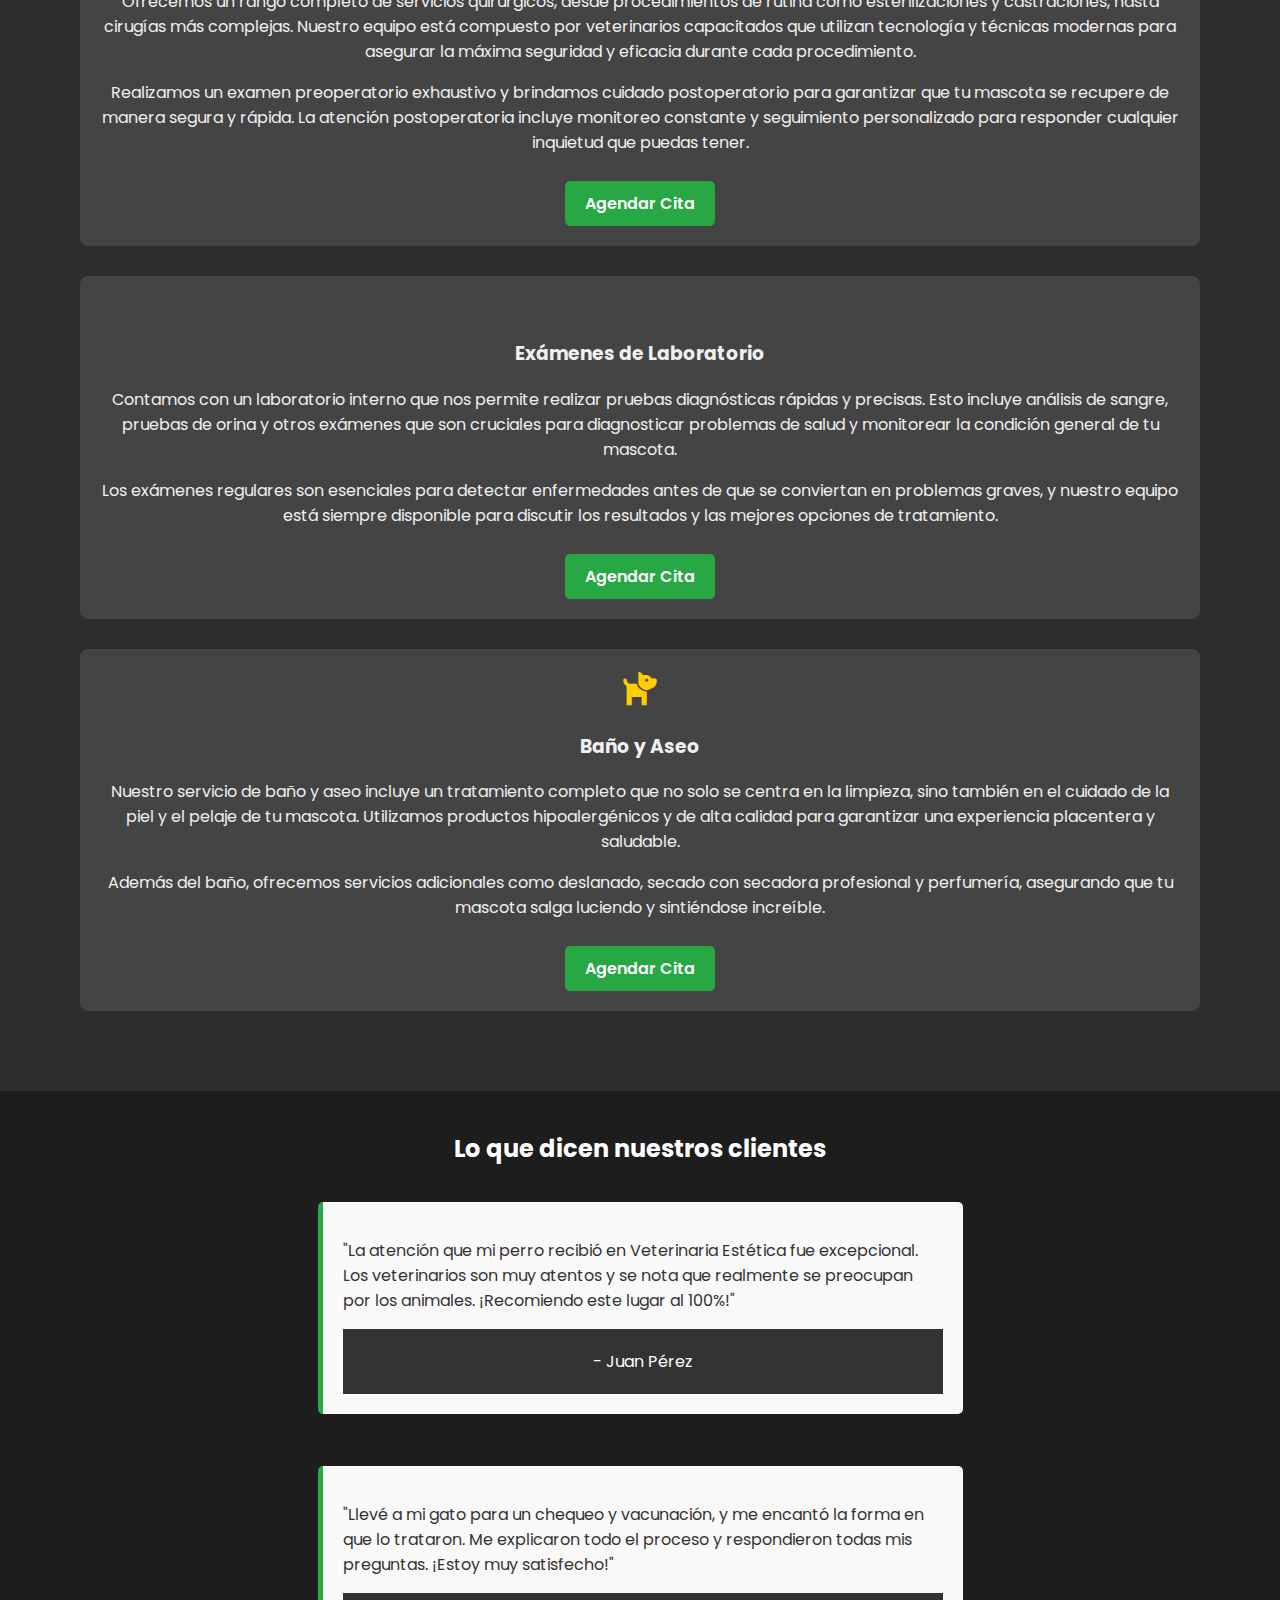
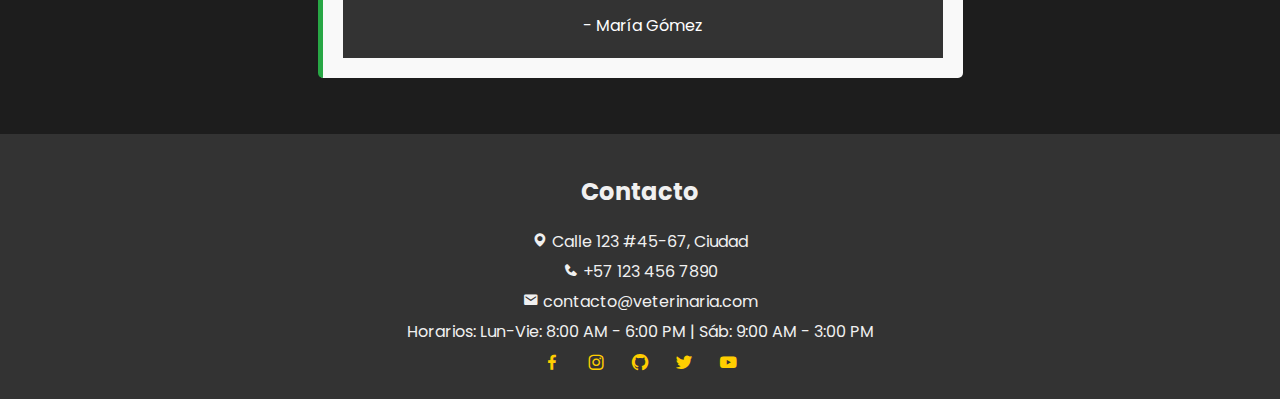
<file: servicios.html>
<!DOCTYPE html>
<html lang="es">
<head>
    <meta charset="UTF-8">
    <meta name="viewport" content="width=device-width, initial-scale=1.0">
    <meta http-equiv="X-UA-Compatible" content="ie=edge">
    <title>Servicios - Veterinaria Estética</title>
    <link rel="stylesheet" href="styles.css">
    <link href="https://cdn.jsdelivr.net/npm/boxicons@2.1.4/css/boxicons.min.css" rel="stylesheet">
    <link href="https://fonts.googleapis.com/css2?family=Poppins:wght@400;600&display=swap" rel="stylesheet">
</head>
<body>
    <button class="btn-volver" onclick="scrollToTop()">
        &#8593; 
    </button>

    <!-- Encabezado -->
    <header>
        <div class="logo">
            <h1>Veterinaria Estética</h1>
        </div>
        <div class="menu-toggle">
            <i class='bx bx-menu'></i>
        </div>
        <nav>
            <ul>
                <li><a href="index.html">Inicio</a></li>
                <li><a href="servicios.html">Servicios</a></li>
                <li><a href="blog.html">Blog</a></li>
                <li><a href="productos.html">Productos</a></li>
                <li><a href="facturacion.html">Facturación</a></li>             
                <li><a href="agendar_cita.html">Agendar Cita</a></li>
            </ul>
        </nav>
    </header>

    <!-- Sección de Servicios -->
    <section class="servicios">
        <h2>Nuestros Servicios</h2>
        <p>En Veterinaria Estética, ofrecemos una amplia gama de servicios diseñados para cuidar y mantener la salud de tus mascotas. Nuestro equipo de profesionales está comprometido con el bienestar animal, brindando atención personalizada y utilizando tecnología avanzada para garantizar diagnósticos y tratamientos precisos.</p>

        <div class="servicio">
            <i class="bx bx-heart"></i>
            <h3>Consulta General</h3>
            <p>La consulta general es fundamental para asegurar la salud de tu mascota. Durante estas consultas, nuestros veterinarios realizan un examen físico completo, revisan el historial médico y realizan preguntas clave para identificar cualquier posible problema de salud. Ofrecemos asesoría sobre cuidados preventivos, nutrición adecuada y vacunaciones necesarias.</p>
            <p>Realizamos chequeos regulares para detectar enfermedades en etapas tempranas, lo que permite un tratamiento más efectivo y reduce el riesgo de complicaciones en el futuro.</p>
            <a href="agendar_cita.html" class="boton" onclick="redirigirPagina('agendar_cita.html')">Agendar Cita</a>
        </div>

        <div class="servicio">
            <i class="bx bxs-vial"></i>
            <h3>Vacunación</h3>
            <p>La vacunación es una parte esencial de la atención preventiva de tu mascota. En Veterinaria Estética, ofrecemos un programa de vacunación integral que incluye todas las vacunas esenciales para perros y gatos, como la rabia, parvovirus, moquillo y más.</p>
            <p>Nuestros veterinarios se asegurarán de que tu mascota reciba las vacunas adecuadas en el momento correcto, así como recordatorios sobre refuerzos y chequeos de salud para mantener su inmunidad a lo largo de su vida.</p>
            <a href="agendar_cita.html" class="boton" onclick="redirigirPagina('agendar_cita.html')">Agendar Cita</a>
        </div>

        <div class="servicio">
            <i class='bx bxs-cat'></i>
            <h3>Peluquería y Estética</h3>
            <p>Nuestros servicios de peluquería y estética están diseñados para mantener a tu mascota no solo limpia, sino también cómoda y hermosa. Ofrecemos baños, cortes de pelo, limpieza de oídos y cuidado de uñas, todo realizado por profesionales con experiencia en el manejo de diferentes razas y temperamentos.</p>
            <p>Utilizamos productos de calidad que son seguros para la piel y el pelaje de tu mascota, asegurando que se sientan frescos y saludables después de cada sesión. Además, el aseo regular contribuye a prevenir problemas dermatológicos y mejora la salud general de tu mascota.</p>
            <a href="agendar_cita.html" class="boton" onclick="redirigirPagina('agendar_cita.html')">Agendar Cita</a>
        </div>

        <div class="servicio">
            <i class='bx bx-knife'></i>
            <h3>Cirugías</h3>
            <p>Ofrecemos un rango completo de servicios quirúrgicos, desde procedimientos de rutina como esterilizaciones y castraciones, hasta cirugías más complejas. Nuestro equipo está compuesto por veterinarios capacitados que utilizan tecnología y técnicas modernas para asegurar la máxima seguridad y eficacia durante cada procedimiento.</p>
            <p>Realizamos un examen preoperatorio exhaustivo y brindamos cuidado postoperatorio para garantizar que tu mascota se recupere de manera segura y rápida. La atención postoperatoria incluye monitoreo constante y seguimiento personalizado para responder cualquier inquietud que puedas tener.</p>
            <a href="agendar_cita.html" class="boton" onclick="redirigirPagina('agendar_cita.html')">Agendar Cita</a>
        </div>

        <div class="servicio">
            <i class='bx bxs-stethoscope'></i>
            <h3>Exámenes de Laboratorio</h3>
            <p>Contamos con un laboratorio interno que nos permite realizar pruebas diagnósticas rápidas y precisas. Esto incluye análisis de sangre, pruebas de orina y otros exámenes que son cruciales para diagnosticar problemas de salud y monitorear la condición general de tu mascota.</p>
            <p>Los exámenes regulares son esenciales para detectar enfermedades antes de que se conviertan en problemas graves, y nuestro equipo está siempre disponible para discutir los resultados y las mejores opciones de tratamiento.</p>
            <a href="agendar_cita.html" class="boton" onclick="redirigirPagina('agendar_cita.html')">Agendar Cita</a>
        </div>

        <div class="servicio">
            <i class='bx bxs-dog'></i>
            <h3>Baño y Aseo</h3>
            <p>Nuestro servicio de baño y aseo incluye un tratamiento completo que no solo se centra en la limpieza, sino también en el cuidado de la piel y el pelaje de tu mascota. Utilizamos productos hipoalergénicos y de alta calidad para garantizar una experiencia placentera y saludable.</p>
            <p>Además del baño, ofrecemos servicios adicionales como deslanado, secado con secadora profesional y perfumería, asegurando que tu mascota salga luciendo y sintiéndose increíble.</p>
            <a href="agendar_cita.html" class="boton" onclick="redirigirPagina('agendar_cita.html')">Agendar Cita</a>
        </div>
    </section>

    <!-- Sección de Testimonios -->
    <section class="testimonios">
        <h2 style="color: white;"><center>Lo que dicen nuestros clientes </center></h2>
        <div class="testimonios-container">
            <blockquote>
                <p>"La atención que mi perro recibió en Veterinaria Estética fue excepcional. Los veterinarios son muy atentos y se nota que realmente se preocupan por los animales. ¡Recomiendo este lugar al 100%!"</p>
                <footer>- Juan Pérez</footer>
            </blockquote>
            <blockquote>
                <p>"Llevé a mi gato para un chequeo y vacunación, y me encantó la forma en que lo trataron. Me explicaron todo el proceso y respondieron todas mis preguntas. ¡Estoy muy satisfecho!"</p>
                <footer>- María Gómez</footer>
            </blockquote>
        </div>
    </section>

    <!-- Sección de Contacto -->
    <footer id="contacto">
        <h2>Contacto</h2>
        <p><i class="bx bxs-map"></i> Calle 123 #45-67, Ciudad</p>
        <p><i class="bx bxs-phone"></i> +57 123 456 7890</p>
        <p><i class="bx bxs-envelope"></i> contacto@veterinaria.com</p>
        <p>Horarios: Lun-Vie: 8:00 AM - 6:00 PM | Sáb: 9:00 AM - 3:00 PM</p>
        <div class="redes-sociales">
            <a href="https://www.facebook.com/?locale=es_LA" target="_blank"><i class="bx bxl-facebook"></i></a>
            <a href="https://www.instagram.com/?hl=es" target="_blank"><i class="bx bxl-instagram"></i></a>
            <a href="https://github.com/ZippyHarley" target="_blank"><i class="bx bxl-github"></i></a>
            <a href="https://x.com/i/flow/login" target="_blank"><i class="bx bxl-twitter"></i></a>
            <a href="https://www.youtube.com/" target="_blank"><i class="bx bxl-youtube"></i></a>
        </div> 
    </footer>

    <script src="main.js"></script>
</body>
</html>
</file>
<file: styles.css>
/* Estilos generales */
body {
    font-family: 'Poppins', sans-serif;
    margin: 0;
    padding: 0;
    box-sizing: border-box;
    background-color: #1d1d1d; 
    color: #f0f0f0; 
}

html{
    scroll-behavior: smooth;
}

/* Encabezado */
header {
    display: flex;
    justify-content: space-between;
    align-items: center;
    padding: 1px 0; 
    background-color: #333;
    background-color: rgba(0, 0, 0, 0.5); 
    position: sticky;
    top: 0;
    z-index: 1000;
}

nav ul {
    list-style-type: none;
    display: flex;
    margin: 0;
    padding: 0;
}

nav ul li {
    margin-right: 15px;
}

nav ul li a {
    color: #f0f0f0;
    text-decoration: none;
    font-weight: bold;
    transition: color 0.3s;
}

nav ul li a:hover {
    color: #ffce00;
}

.hero {
    position: relative;
    height: 80vh;
    display: flex;
    align-items: center;
    justify-content: center;
    color: white;
    background-image: url('imagenes/fondo.jpg'); 
    background-size: cover;
    background-position: center;
}

.hero-text {
    text-align: center;
    position: relative;
    z-index: 2;
}

/* Capa oscura sobre la imagen de fondo */
.hero::before {
    content: '';
    position: absolute;
    top: 0;
    left: 0;
    width: 100%;
    height: 100%;
    background-color: rgba(0, 0, 0, 0.5); 
    z-index: 1;
}

/* Sección de servicios */
.servicios {
    padding: 50px;
    background-color: #2d2d2d;
    text-align: center;
}

.servicio {
    margin: 30px;
    padding: 20px;
    background-color: #444;
    border-radius: 8px;
    transition: transform 0.3s ease;
}

.servicio:hover {
    transform: scale(1.05);
}

.servicio i {
    font-size: 40px;
    color: #ffce00;
}

/* Sección de productos */
.productos {
    padding: 50px;
    background-color: #1d1d1d;
    text-align: center;
}

.producto {
    display: inline-block;
    margin: 20px;
    padding: 20px;
    background-color: #333;
    border-radius: 8px;
    transition: transform 0.3s ease;
}

.producto img {
    width: 100px;
    height: auto;
}

.boton-comprar {
    background-color: #ff6347;
    color: white;
    padding: 10px 20px;
    text-decoration: none;
    border-radius: 5px;
    transition: background-color 0.3s ease, transform 0.3s ease;
}

.boton-comprar:hover {
    background-color: #ffce00;
    transform: scale(1.1);
}

/* Sección del equipo */
.equipo {
    padding: 50px;
    background-color: #2d2d2d;
    text-align: center;
}

.miembro {
    display: inline-block;
    margin: 20px;
    padding: 20px;
    background-color: #333;
    border-radius: 8px;
    transition: transform 0.3s ease;
}

.miembro img {
    width: 150px;
    height: auto;
    border-radius: 20%;
}

/* Sección del blog */
.blog {
    padding: 50px;
    background-color: #1d1d1d;
    text-align: center;
}

.blog article {
    margin-bottom: 20px;
}

.blog h3 {
    color: #ffce00;
}

.blog a {
    color: #ff6347;
    text-decoration: none;
    transition: color 0.3s ease;
}

.blog a:hover {
    color: #ffce00;
}

footer {
    padding: 20px;
    background-color: #333;
    text-align: center;
}

footer p {
    margin: 5px 0;
}

.redes-sociales a {
    margin: 0 10px;
    color: #ffce00;
    font-size: 20px;
    text-decoration: none;
}

.redes-sociales a:hover {
    color: #ff6347;
}


.boton {
    display: inline-block;
    padding: 10px 20px;
    margin-top: 10px;
    background-color: #28a745; 
    color: #ffffff;
    text-decoration: none;
    border-radius: 5px;
    font-weight: 600;
}

.boton:hover {
    background-color: #218838; 
}

.testimonios {
    margin: 40px 0;
}

.testimonios-container {
    display: flex;
    flex-direction: column;
    align-items: center; 
    gap: 20px; 
}

blockquote {
    max-width: 600px; 
    padding: 20px;
    border-left: 5px solid #28a745; 
    background-color: #f9f9f9; 
    border-radius: 5px;
}
  
.testimonios h2 {
    color: #333;
    text-align: center;
}

.testimonios-container blockquote p {
    color: #333;
}

.testimonios-container blockquote footer {
    color: white;
}

/* Sección de agendar cita */
.agendar-cita {
    padding: 50px;
    background-color: #414040;
    color: #f0f0f0;
    text-align: center;
}

.agendar-cita form {
    max-width: 600px;
    margin: 0 auto;
    text-align: left;
}

.agendar-cita label {
    display: block;
    margin: 15px 0 5px;
    color: #ffce00;
}

.agendar-cita input, .agendar-cita select {
    width: 100%;
    padding: 10px;
    margin-bottom: 20px;
    border: none;
    border-radius: 5px;
}


  
/* Estilos para la sección de facturación */
.facturacion {
    padding: 50px;
    background-color: #2d2d2d;
    color: #f0f0f0;
    text-align: center;
}

.facturacion form {
    max-width: 600px;
    margin: 0 auto;
    text-align: left;
}

.facturacion h3 {
    color: #ffce00;
    margin-bottom: 10px;
}

.facturacion label {
    display: block;
    margin: 15px 0 5px;
    color: #ffce00;
}

.facturacion input, .facturacion select {
    width: 100%;
    padding: 10px;
    margin-bottom: 20px;
    border: none;
    border-radius: 5px;
    background-color: #f0f0f0;
    color: #333;
}

.facturacion input[readonly] {
    background-color: #ddd;
}

.facturacion button {
    background-color: #ff6347;
    color: white;
    padding: 10px 30px;
    text-decoration: none;
    border-radius: 5px;
    transition: background-color 0.3s ease, transform 0.3s ease;
}

.facturacion button:hover {
    background-color: #ffce00;
    transform: scale(1.1);
}

.productos {
    padding: 50px;
    background-color: #1d1d1d;
    text-align: center;
}

.producto-item {
    display: flex;
    align-items: center;
    justify-content: center;
    background-color: #333;
    border-radius: 8px;
    margin: 20px auto;
    max-width: 900px;
    padding: 20px;
    transition: transform 0.3s ease;
}

.producto-item img {
    width: 150px;
    height: auto;
    margin-right: 20px;
    border-radius: 5px;
}

.producto-descripcion {
    text-align: left;
    color: #f0f0f0;
}

@media (max-width: 768px) {
    .producto-item {
        flex-direction: column;
        padding: 15px;
    }

    .producto-item img {
        width: 120px;
        margin-right: 0;
        margin-bottom: 15px;
    }

    .producto-descripcion {
        text-align: center;
    }
}

@media (max-width: 480px) {
    .producto-item {
        flex-direction: column;
        padding: 10px;
    }

    .producto-item img {
        width: 100px;
        margin-right: 0;
        margin-bottom: 10px;
    }

    .producto-descripcion h3 {
        font-size: 1.2rem;
    }

    .producto-descripcion p {
        font-size: 0.9rem;
    }

    .producto-descripcion strong {
        display: block;
        margin-top: 10px;
    }
}


.boton-comprar {
    background-color: #ff6347;
    color: white;
    padding: 10px 20px;
    text-decoration: none;
    border-radius: 5px;
    transition: background-color 0.3s ease, transform 0.3s ease;
}

.boton-comprar:hover {
    background-color: #ffce00;
    transform: scale(1.1);
}

header {
    display: flex;
    justify-content: space-between;
    align-items: center;
    padding: 8px 15px; 
    background-color: rgba(51, 51, 51, 0.7); 
    position: sticky;
    top: 0;
    z-index: 1000;
}

/* Estilos para el logo */
header .logo h1 {
    color: #ffce00;
    font-size: 1.5em; 
    margin: 0;
}

nav ul {
    list-style-type: none;
    display: flex;
    margin: 0;
    padding: 0;
}

nav ul li {
    margin-right: 10px; 
}

nav ul li a {
    color: #f0f0f0;
    text-decoration: none;
    font-weight: bold;
    font-size: 0.9em; 
    position: relative;
    transition: color 0.3s;
}

nav ul li a::after {
    content: '';
    position: absolute;
    bottom: -2px;
    left: 0;
    width: 0;
    height: 2px;
    background-color: #ffce00; 
    transition: width 0.3s;
}

nav ul li a:hover::after {
    width: 100%; 
}

.btn-volver {
    position: fixed;
    bottom: 30px;
    right: 30px;
    width: 50px; 
    height: 50px; 
    background-color: #444; 
    color: #ffce00; 
    border: none; 
    border-radius: 50%; 
    cursor: pointer; 
    transition: background-color 0.3s ease; 
    z-index: 1000; 
    font-size: 24px; 
    text-align: center; 
}

.btn-volver:hover {
    background-color: #ffce00; 
    color: #333; 
}

.btn-volver:hover {
    background-color: #ffce00; 
}
 
 .blog {
    padding: 40px;
    background-color: #1d1d1d; 
    color: #f0f0f0; 
    text-align: center;
}

.blog h2 {
    color: #ffce00;
    margin-bottom: 30px;
}

.blog-post {
    background-color: #2d2d2d; 
    border-radius: 8px;
    padding: 20px;
    margin: 20px auto;
    max-width: 800px; 
    box-shadow: 0 4px 8px rgba(0, 0, 0, 0.2);
    transition: transform 0.3s ease;
}

.blog-post:hover {
    transform: scale(1.02);
}

.blog-post img {
    max-width: 100%;
    height: auto;
    border-radius: 5px;
    margin-bottom: 15px; 
}

.blog-post h3 {
    color: #ffce00;
    margin-bottom: 15px; 
}

footer {
    padding: 20px;
    background-color: #333;
    text-align: center;
    color: #f0f0f0;
}

footer p {
    margin: 5px 0;
}

.redes-sociales a {
    margin: 0 10px;
    color: #ffce00;
    font-size: 20px;
    text-decoration: none;
}

.redes-sociales a:hover {
    color: #ff6347; 
}

.menu-toggle {
    display: none; 
    cursor: pointer; 
}

nav ul {
    display: flex; 
    list-style: none;
}

nav ul li {
    margin: 0 10px; 
}

@media (max-width: 768px) {
    nav ul {
        display: none; 
        flex-direction: column; 
        width: 100%; 
        background-color: #333; 
        position: absolute; 
        top: 60px; 
        left: 0;
        z-index: 10; 
    }

    nav.active ul {
        display: flex; 
    }

    .menu-toggle {
        display: block; 
        position: absolute; 
        right: 20px;
        top: 10px;
        color: #fff;
        font-size: 24px;
    }
}

nav ul li a.active {
    color: #FFD700; 
    font-weight: bold; 
    border-bottom: 2px solid #FFD700; 
}

.success-check {
    display: none;
    color: green;
    font-size: 1rem;
    margin-left: 10px;
}

.BotonF{
    background-color: #ff6347;
    color: white;
    padding: 10px 30px;
    text-decoration: none;
    border-radius: 5px;
    transition: background-color 0.3s ease, transform 0.3s ease;
}

.BotonF:hover {
    background-color: #ffce00;
    transform: scale(1.1);
}
</file>
